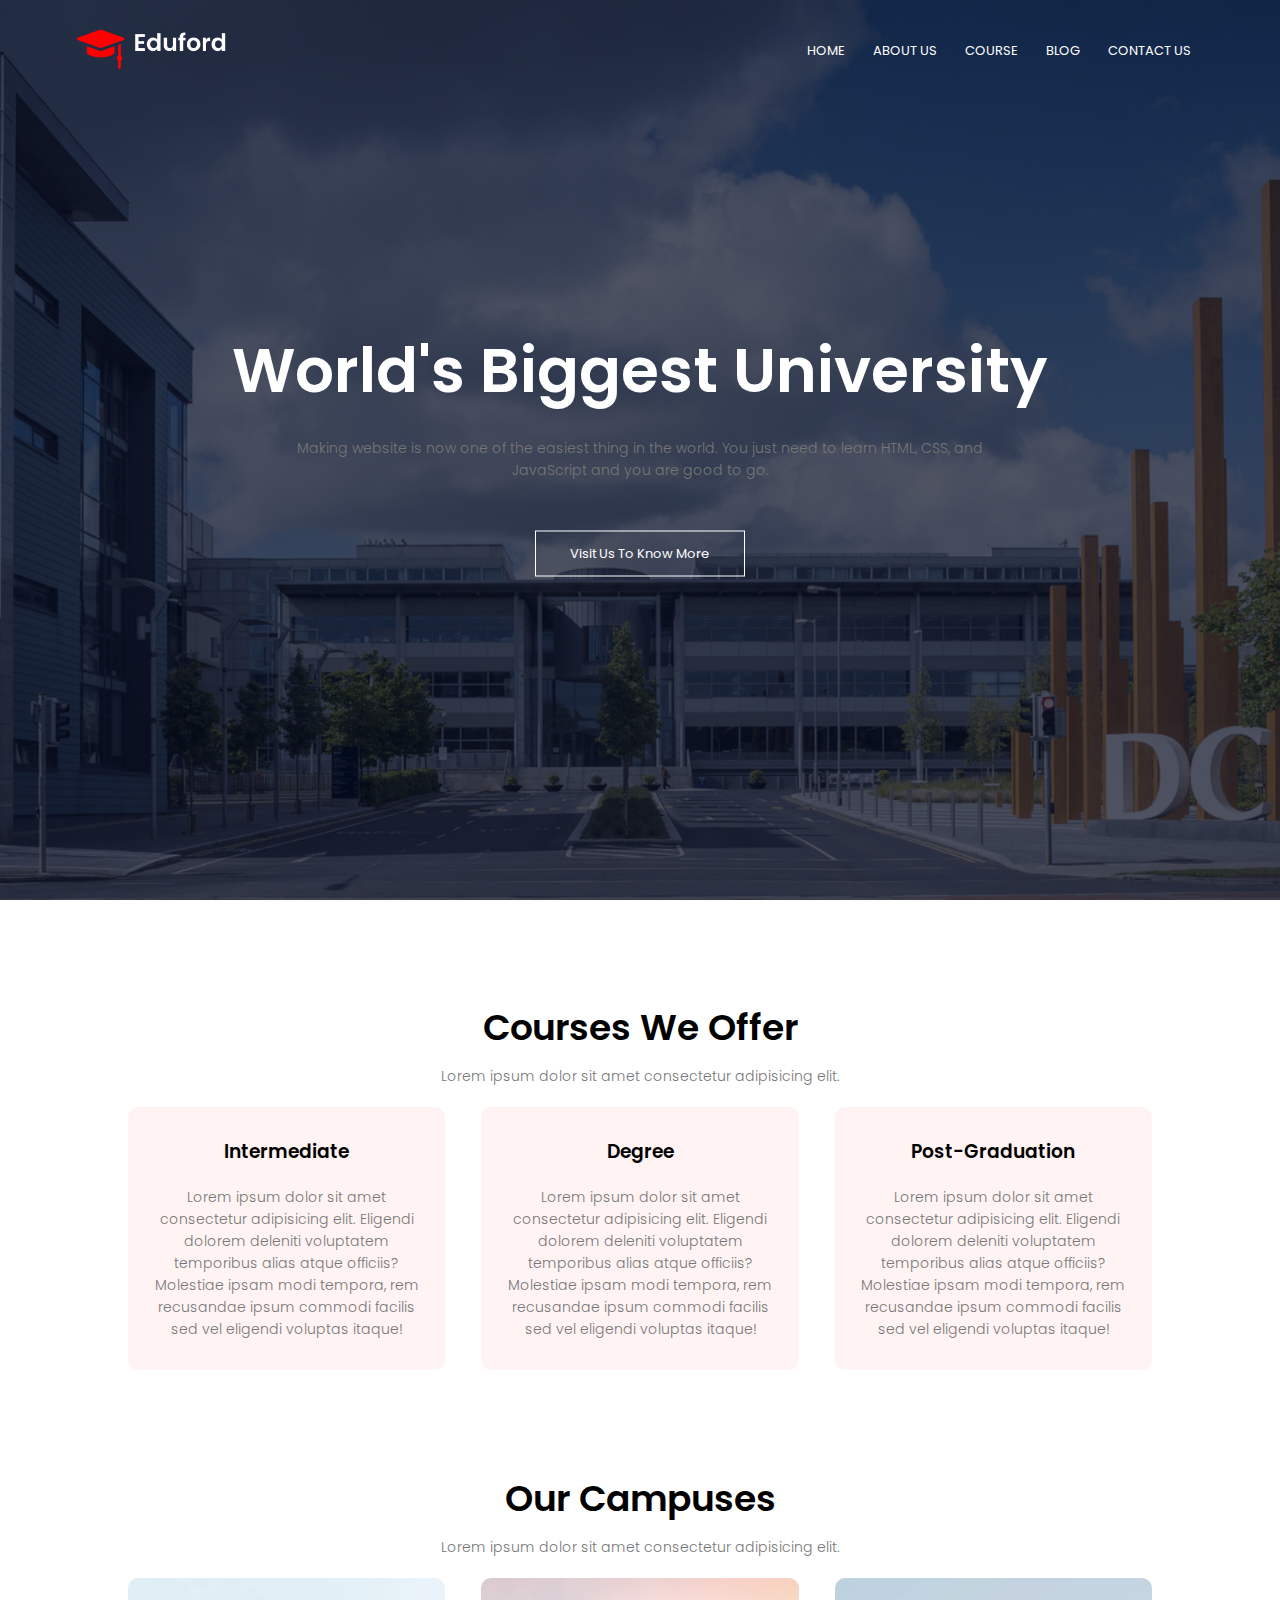
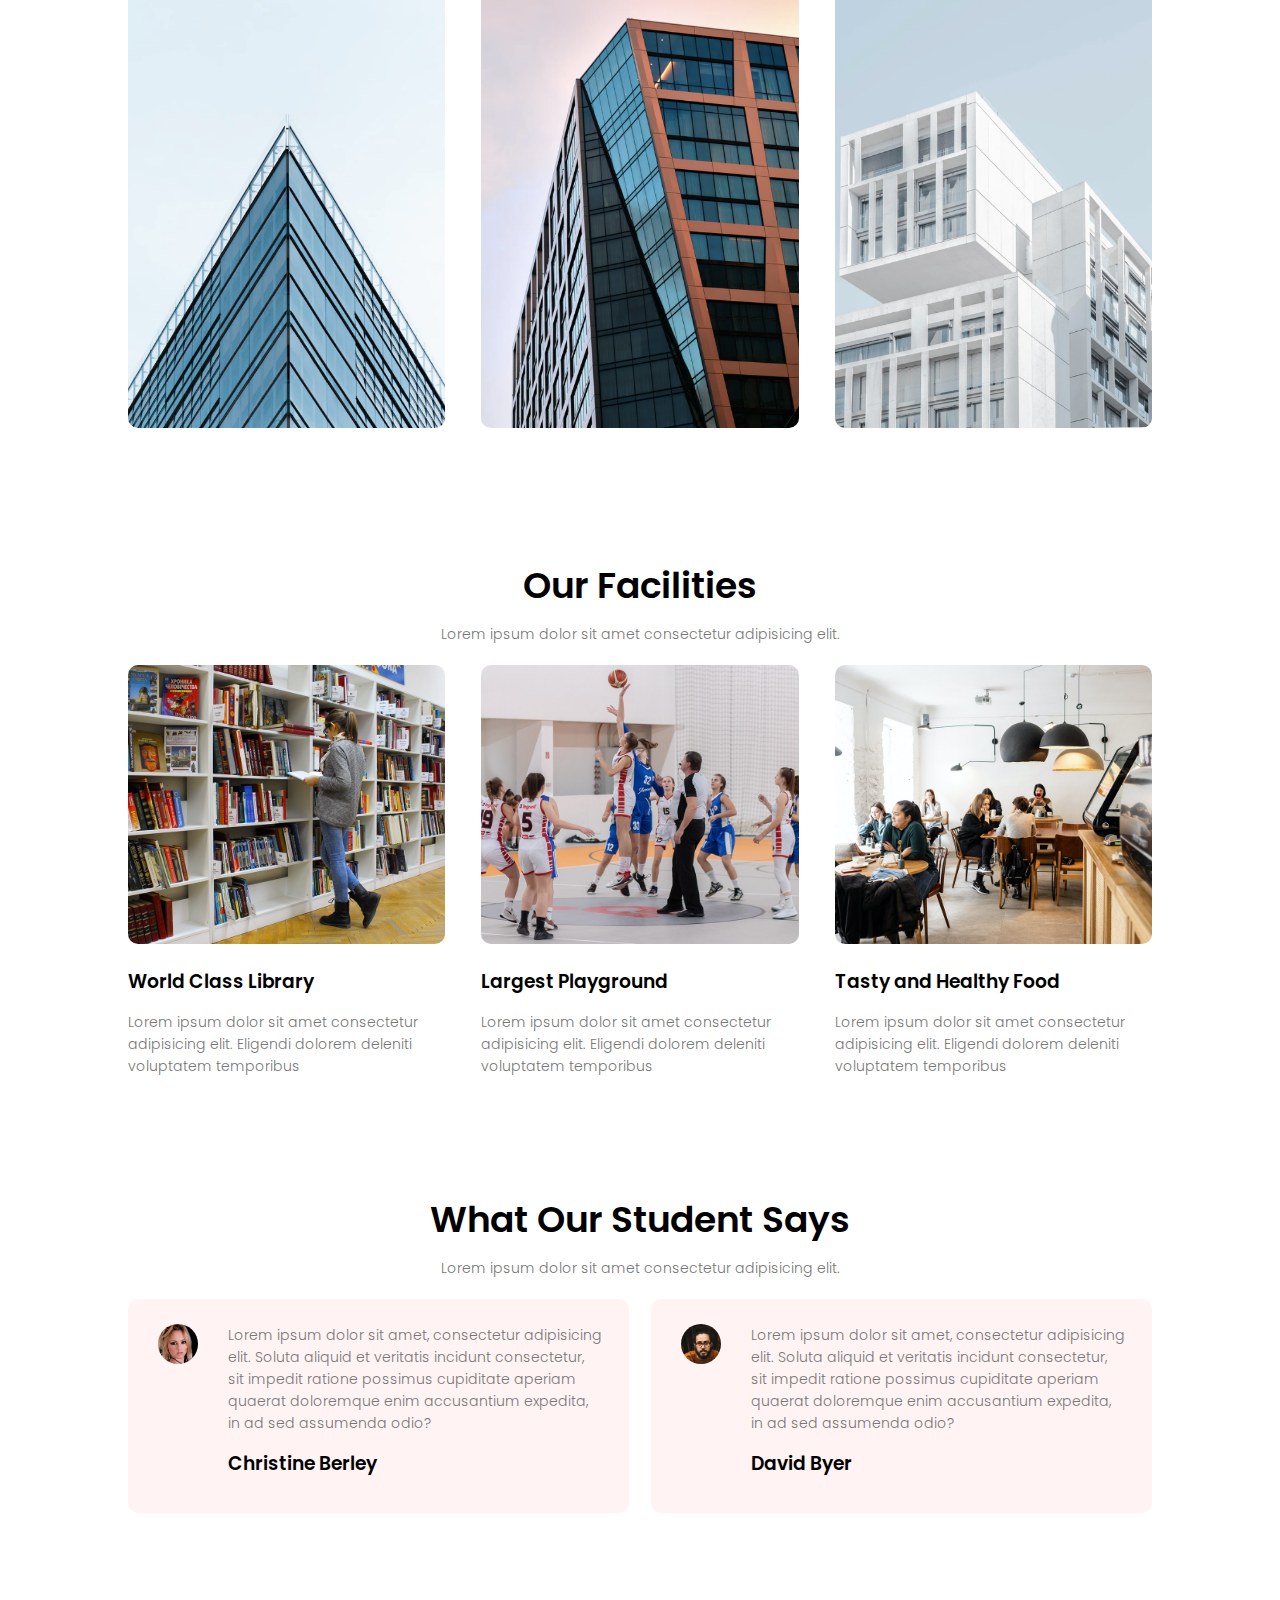
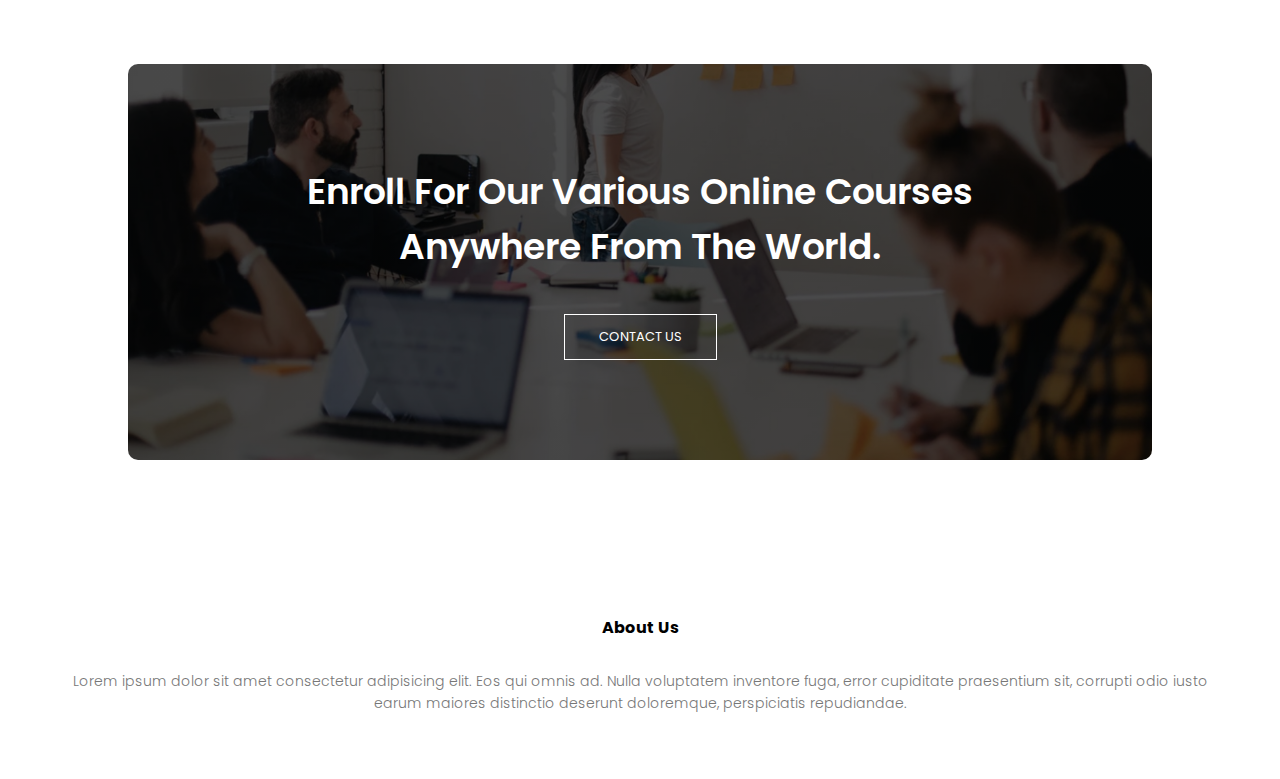
<file: index.html>
<!DOCTYPE html>
<html lang="en">
<head>
    <meta charset="UTF-8">
    <meta name="viewport" content="width=device-width, initial-scale=1.0">
    <link rel="preconnect" href="https://fonts.googleapis.com">
    <link rel="preconnect" href="https://fonts.gstatic.com" crossorigin>
    <link href="https://fonts.googleapis.com/css2?family=Merriweather&family=Montserrat&family=Poppins:wght@100;200;300;400;600;700&family=Sacramento&display=swap" rel="stylesheet">
    <link rel="stylesheet" href="css/style.css">
    <link rel="stylesheet" href="https://cdnjs.cloudflare.com/ajax/libs/font-awesome/6.4.0/css/all.min.css" integrity="sha512-iecdLmaskl7CVkqkXNQ/ZH/XLlvWZOJyj7Yy7tcenmpD1ypASozpmT/E0iPtmFIB46ZmdtAc9eNBvH0H/ZpiBw==" crossorigin="anonymous" referrerpolicy="no-referrer" />
    <title>University Website</title>
</head>
<body>

    <!-- Header -->

    <section class="header">
        <nav>
            <a href="index.html"><img src="images/logo.png" alt="logo.png"></a>
            <div class="nav-links" id="navLinks">
                <i class="fas fa-times" onclick="hideMenu()"></i>
                <ul>
                    <li><a href="index.html">HOME</a></li>
                    <li><a href="about-us.html">ABOUT US</a></li>
                    <li><a href="courses.html">COURSE</a></li>
                    <li><a href="blogs.html">BLOG</a></li>
                    <li><a href="contact-us.html">CONTACT US</a></li>
                </ul>
            </div>
            <i class="fas fa-bars" onclick="showMenu()"></i>
        </nav>

        <div class="text-box">
            <h1>World's Biggest University</h1>
            <p>Making website is now one of the easiest thing in the world. You just need to learn HTML, CSS, and <br> JavaScript and you are good to go.</p>
            <a href="" class="hero-btn">Visit Us To Know More</a>
        </div>
    </section>

    <!-- Course -->

    <section class="course">
        <h1>Courses We Offer</h1>
        <p>Lorem ipsum dolor sit amet consectetur adipisicing elit.</p>
        <div class="row">
            <div class="course-col">
                <h3>Intermediate</h3>
                <p>Lorem ipsum dolor sit amet consectetur adipisicing elit. Eligendi dolorem deleniti voluptatem temporibus alias atque officiis? Molestiae ipsam modi tempora, rem recusandae ipsum commodi facilis sed vel eligendi voluptas itaque!</p>
            </div>
            <div class="course-col">
                <h3>Degree</h3>
                <p>Lorem ipsum dolor sit amet consectetur adipisicing elit. Eligendi dolorem deleniti voluptatem temporibus alias atque officiis? Molestiae ipsam modi tempora, rem recusandae ipsum commodi facilis sed vel eligendi voluptas itaque!</p>
            </div>
            <div class="course-col">
                <h3>Post-Graduation</h3>
                <p>Lorem ipsum dolor sit amet consectetur adipisicing elit. Eligendi dolorem deleniti voluptatem temporibus alias atque officiis? Molestiae ipsam modi tempora, rem recusandae ipsum commodi facilis sed vel eligendi voluptas itaque!</p>
            </div>
        </div>
    </section>

    <!-- Campus -->

    <section class="campus">
        <h1>Our Campuses</h1>
        <p>Lorem ipsum dolor sit amet consectetur adipisicing elit.</p>
        <div class="row">
            <div class="campus-col">
                <img src="images/islamabad.png" alt="islamabad">
                <div class="layer">
                    <h3>ISLAMABAD</h3>
                </div>
            </div>
            <div class="campus-col">
                <img src="images/peshawar.png" alt="peshawar">
                <div class="layer">
                    <h3>PESHAWAR</h3>
                </div>
            </div>
            <div class="campus-col">
                <img src="images/quetta.png" alt="quetta">
                <div class="layer">
                    <h3>QUETTA</h3>
                </div>
            </div>
        </div>
    </section>

    <!-- Facilities -->

    <section class="facilities">
        <h1>Our Facilities</h1>
        <p>Lorem ipsum dolor sit amet consectetur adipisicing elit.</p>

        <div class="row">
            <div class="facilities-col">
                <img src="images/library.png" alt="library">
                <h3>World Class Library</h3>
                <p>Lorem ipsum dolor sit amet consectetur adipisicing elit. Eligendi dolorem deleniti voluptatem temporibus</p>
            </div>
            <div class="facilities-col">
                <img src="images/basketball.png" alt="basketball">
                <h3>Largest Playground</h3>
                <p>Lorem ipsum dolor sit amet consectetur adipisicing elit. Eligendi dolorem deleniti voluptatem temporibus</p>
            </div>
            <div class="facilities-col">
                <img src="images/cafeteria.png" alt="library">
                <h3>Tasty and Healthy Food</h3>
                <p>Lorem ipsum dolor sit amet consectetur adipisicing elit. Eligendi dolorem deleniti voluptatem temporibus</p>
            </div>
        </div>
    </section>

    <!-- Testimonisl -->

    <section class="testimonial">
        <h1>What Our Student Says</h1>
        <p>Lorem ipsum dolor sit amet consectetur adipisicing elit.</p>
        <div class="row">
            <div class="testimonial-col">
                <img src="images/user1.jpg" alt="">
                <div>
                <p>Lorem ipsum dolor sit amet, consectetur adipisicing elit. Soluta aliquid et veritatis incidunt consectetur, sit impedit ratione possimus cupiditate aperiam quaerat doloremque enim accusantium expedita, in ad sed assumenda odio?</p>
                <h3>Christine Berley</h3>
                <i class="fa-solid fa-star"></i>
                <i class="fa-solid fa-star"></i>
                <i class="fa-solid fa-star"></i>
                <i class="fa-solid fa-star"></i>
                <i class="fa-regular fa-star"></i>
                </div>
            </div>
            
            <div class="testimonial-col">
                <img src="images/user2.jpg" alt="">
                <div>
                <p>Lorem ipsum dolor sit amet, consectetur adipisicing elit. Soluta aliquid et veritatis incidunt consectetur, sit impedit ratione possimus cupiditate aperiam quaerat doloremque enim accusantium expedita, in ad sed assumenda odio?</p>
                <h3>David Byer</h3>
                <i class="fa-solid fa-star"></i>
                <i class="fa-solid fa-star"></i>
                <i class="fa-solid fa-star"></i>
                <i class="fa-solid fa-star"></i>
                <i class="fa-regular fa-star"></i>
                </div>
            </div>
        </div>
    </section>

    <!-- Call To Action -->

    <section class="cta">
        <h1>Enroll For Our Various Online Courses <br> Anywhere From The World.</h1>
        <a href="" class="hero-btn">CONTACT US</a>
    </section>

    <!-- Footer -->

    <section class="footer">
        <h4>About Us</h4>
        <p>Lorem ipsum dolor sit amet consectetur adipisicing elit. Eos qui omnis ad. Nulla voluptatem inventore fuga, error cupiditate praesentium sit, corrupti odio iusto <br> earum maiores distinctio deserunt doloremque, perspiciatis repudiandae.</p>
        <div class="icons">
            <i class="fa-brands fa-facebook"></i>
            <i class="fa-brands fa-instagram"></i>
            <i class="fa-brands fa-twitter"></i>
            <i class="fa-brands fa-linkedin"></i>
        </div>
    </section>

    <!-- JavaScript for toggle menu -->

    <script>
        let navLinks = document.getElementById("navLinks");

        function showMenu(){
            navLinks.style.right = "0";
            // alert('test');
        }

        function hideMenu(){
            navLinks.style.right = "-200px";
            // alert('test');
        }
    </script>
</body>
</html>
</file>
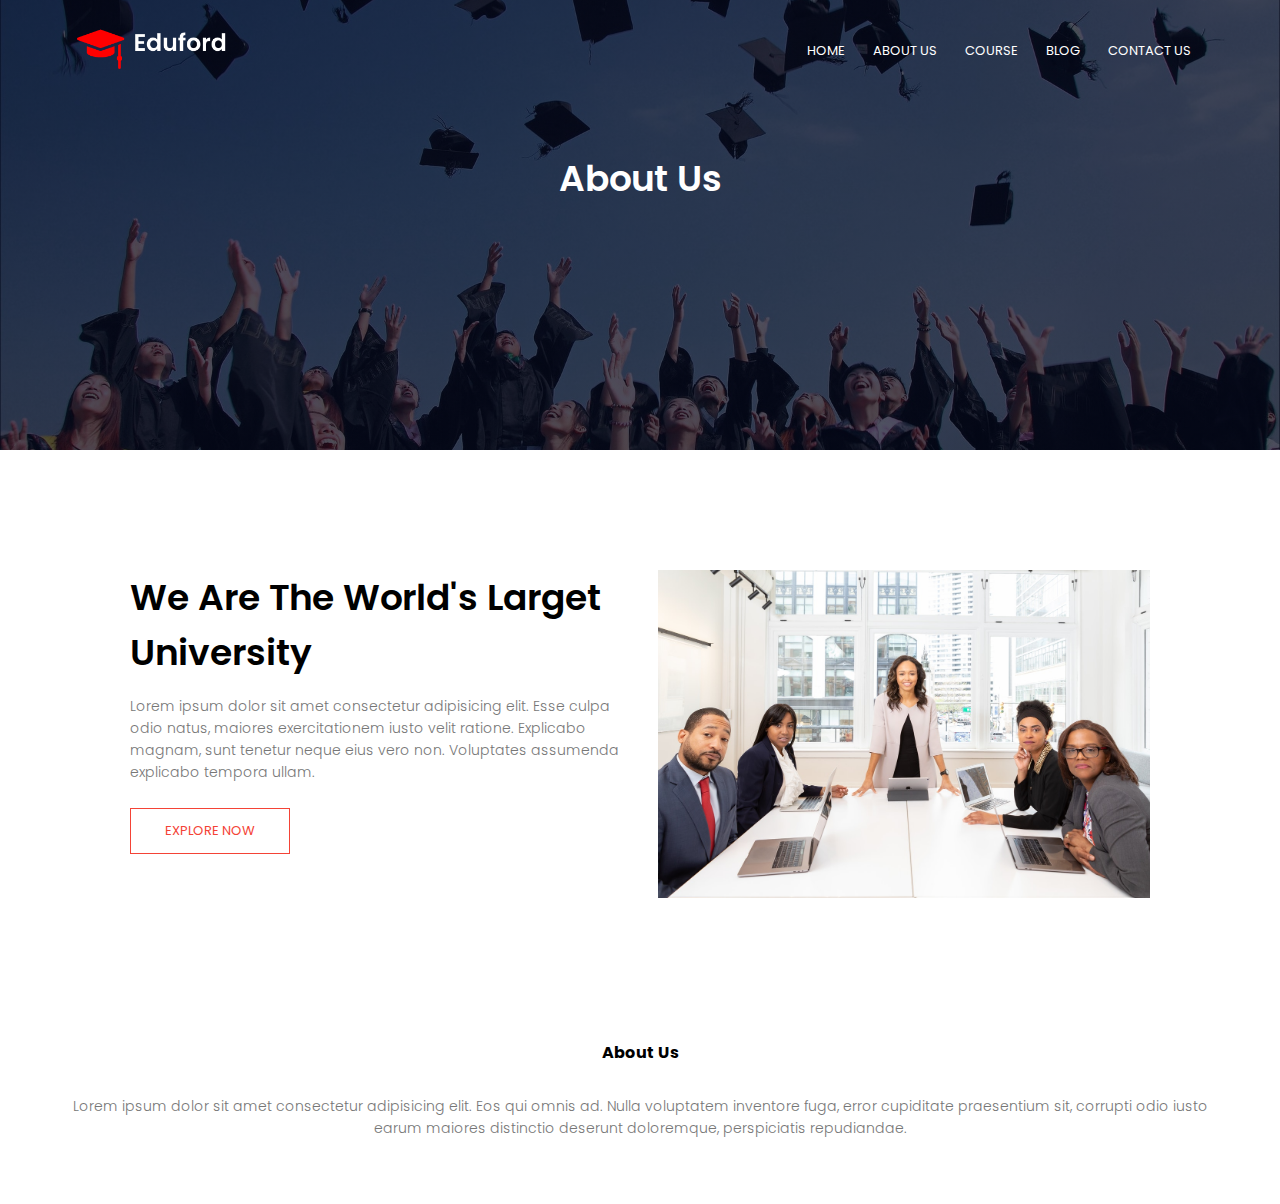
<file: about-us.html>
<!DOCTYPE html>
<html lang="en">
<head>
    <meta charset="UTF-8">
    <meta name="viewport" content="width=device-width, initial-scale=1.0">
    <link rel="preconnect" href="https://fonts.googleapis.com">
    <link rel="preconnect" href="https://fonts.gstatic.com" crossorigin>
    <link href="https://fonts.googleapis.com/css2?family=Merriweather&family=Montserrat&family=Poppins:wght@100;200;300;400;600;700&family=Sacramento&display=swap" rel="stylesheet">
    <link rel="stylesheet" href="css/style.css">
    <link rel="stylesheet" href="https://cdnjs.cloudflare.com/ajax/libs/font-awesome/6.4.0/css/all.min.css" integrity="sha512-iecdLmaskl7CVkqkXNQ/ZH/XLlvWZOJyj7Yy7tcenmpD1ypASozpmT/E0iPtmFIB46ZmdtAc9eNBvH0H/ZpiBw==" crossorigin="anonymous" referrerpolicy="no-referrer" />
    <title>University Website</title>
</head>
<body>

    <!-- Header -->

    <section class="sub-header">
        <nav>
            <a href="index.html"><img src="images/logo.png" alt="logo.png"></a>
            <div class="nav-links" id="navLinks">
                <i class="fas fa-times" onclick="hideMenu()"></i>
                <ul>
                    <li><a href="index.html">HOME</a></li>
                    <li><a href="about-us.html">ABOUT US</a></li>
                    <li><a href="courses.html">COURSE</a></li>
                    <li><a href="blogs.html">BLOG</a></li>
                    <li><a href="contact-us.html">CONTACT US</a></li>
                </ul>
            </div>
            <i class="fas fa-bars" onclick="showMenu()"></i>
        </nav>
        <h1>About Us</h1>
        </div>
    </section>

    <!-- ABOUT-US -->

    <section class="about-us">
        <div class="row">
            <div class="about-col">
                <h1>We Are The World's Larget University</h1>
                <p>Lorem ipsum dolor sit amet consectetur adipisicing elit. Esse culpa odio natus, maiores exercitationem iusto velit ratione. Explicabo magnam, sunt tenetur neque eius vero non. Voluptates assumenda explicabo tempora ullam.</p>
                <a href="" class="hero-btn red-btn">EXPLORE NOW</a>
            </div>
            <div class="about-col">
                <img src="images/about.jpg" alt="">
            </div>
        </div>
    </section>

    <!-- Footer -->

    <section class="footer">
        <h4>About Us</h4>
        <p>Lorem ipsum dolor sit amet consectetur adipisicing elit. Eos qui omnis ad. Nulla voluptatem inventore fuga, error cupiditate praesentium sit, corrupti odio iusto <br> earum maiores distinctio deserunt doloremque, perspiciatis repudiandae.</p>
        <div class="icons">
            <i class="fa-brands fa-facebook"></i>
            <i class="fa-brands fa-instagram"></i>
            <i class="fa-brands fa-twitter"></i>
            <i class="fa-brands fa-linkedin"></i>
        </div>
    </section>

    <!-- JavaScript for toggle menu -->

    <script>
        let navLinks = document.getElementById("navLinks");

        function showMenu(){
            navLinks.style.right = "0";
            // alert('test');
        }

        function hideMenu(){
            navLinks.style.right = "-200px";
            // alert('test');
        }
    </script>
</body>
</html>
</file>
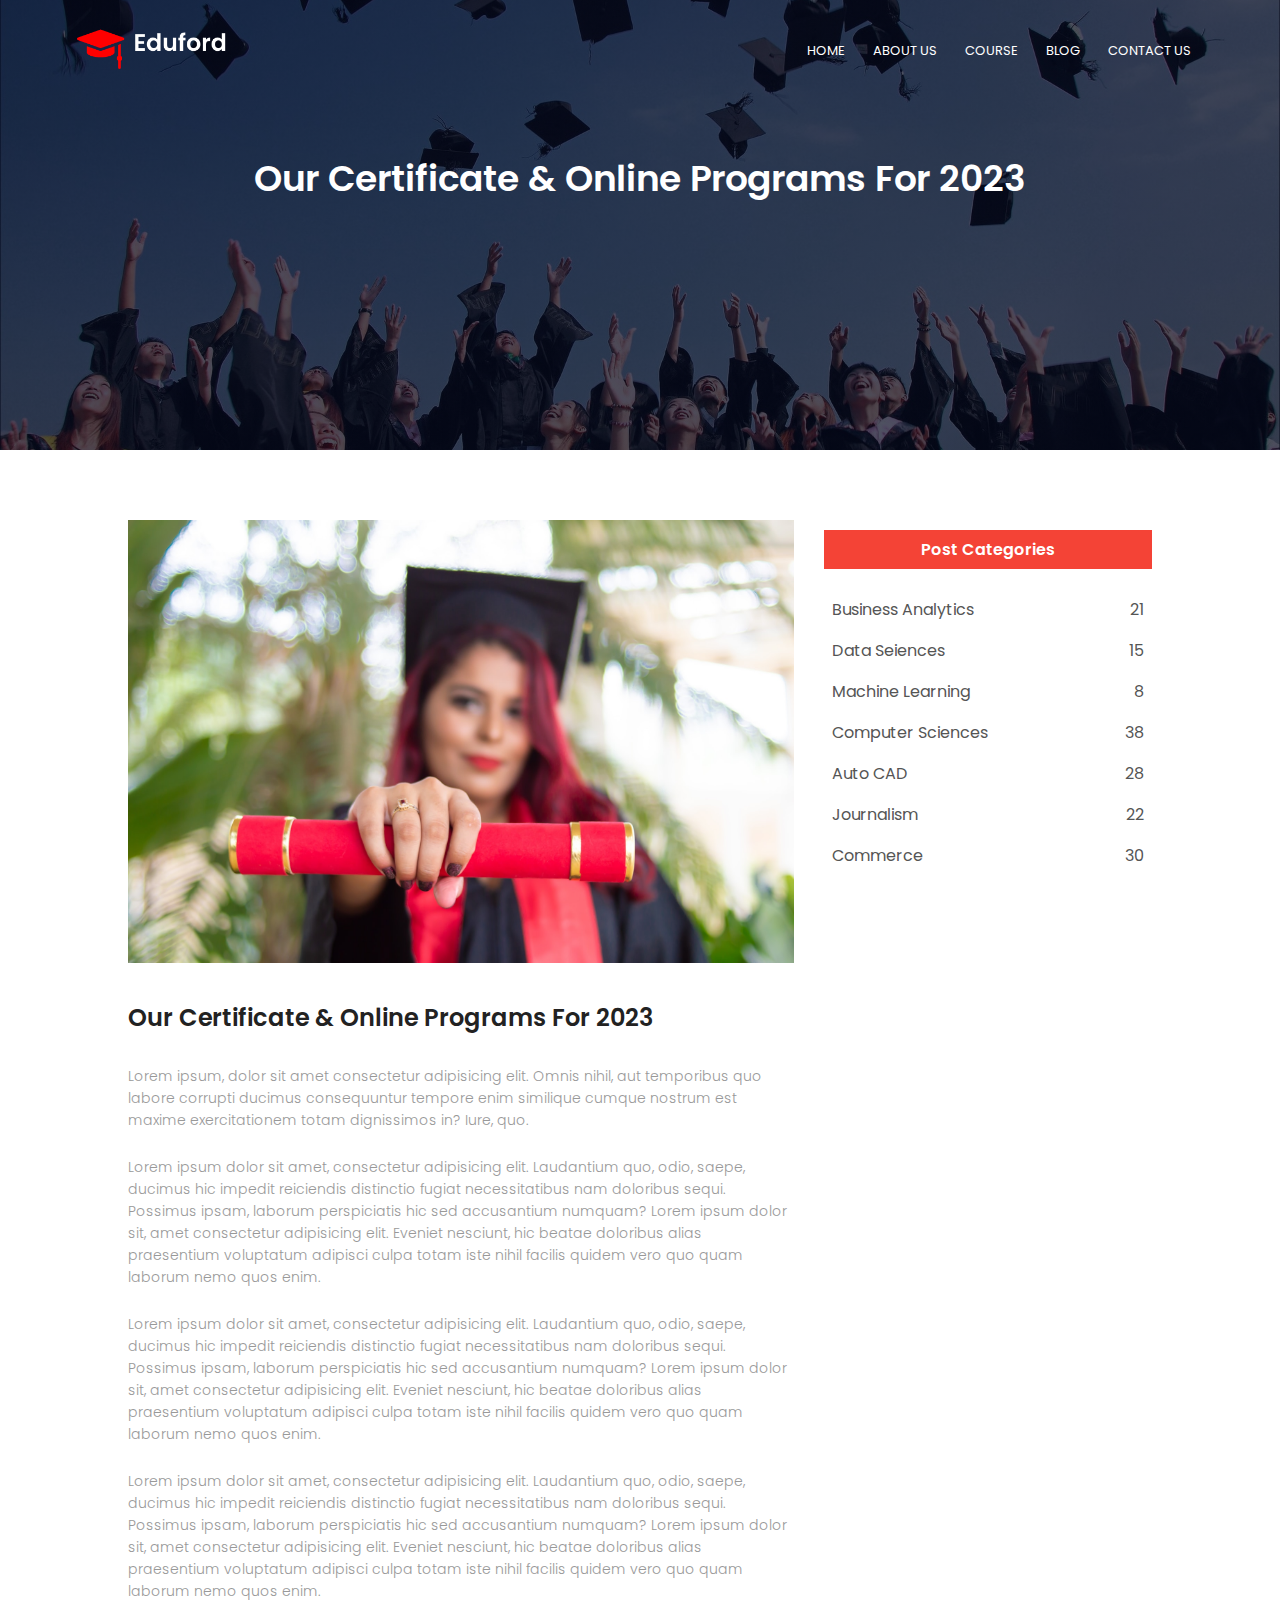
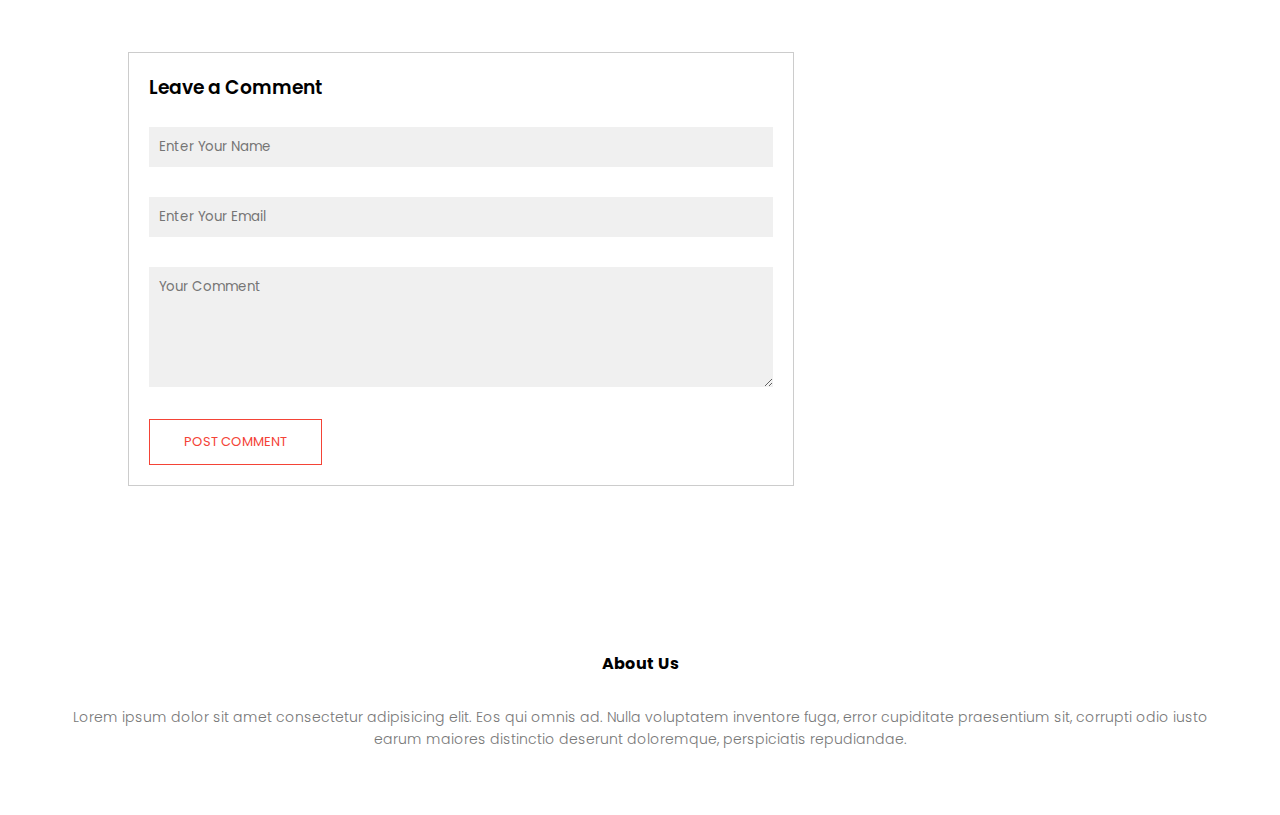
<file: blogs.html>
<!DOCTYPE html>
<html lang="en">
<head>
    <meta charset="UTF-8">
    <meta name="viewport" content="width=device-width, initial-scale=1.0">
    <link rel="preconnect" href="https://fonts.googleapis.com">
    <link rel="preconnect" href="https://fonts.gstatic.com" crossorigin>
    <link href="https://fonts.googleapis.com/css2?family=Merriweather&family=Montserrat&family=Poppins:wght@100;200;300;400;600;700&family=Sacramento&display=swap" rel="stylesheet">
    <link rel="stylesheet" href="css/style.css">
    <link rel="stylesheet" href="https://cdnjs.cloudflare.com/ajax/libs/font-awesome/6.4.0/css/all.min.css" integrity="sha512-iecdLmaskl7CVkqkXNQ/ZH/XLlvWZOJyj7Yy7tcenmpD1ypASozpmT/E0iPtmFIB46ZmdtAc9eNBvH0H/ZpiBw==" crossorigin="anonymous" referrerpolicy="no-referrer" />
    <title>University Website</title>
</head>
<body>

    <!-- Header -->

    <section class="sub-header">
        <nav>
            <a href="index.html"><img src="images/logo.png" alt="logo.png"></a>
            <div class="nav-links" id="navLinks">
                <i class="fas fa-times" onclick="hideMenu()"></i>
                <ul>
                    <li><a href="index.html">HOME</a></li>
                    <li><a href="about-us.html">ABOUT US</a></li>
                    <li><a href="courses.html">COURSE</a></li>
                    <li><a href="blogs.html">BLOG</a></li>
                    <li><a href="contact-us.html">CONTACT US</a></li>
                </ul>
            </div>
            <i class="fas fa-bars" onclick="showMenu()"></i>
        </nav>
        <h1>Our Certificate & Online Programs For 2023</h1>
        </div>
    </section>

    <!-- Blog Page Content -->

    <section class="blog-content">
        <div class="row">
            <div class="blog-left">
                <img src="images/certificate.jpg" alt="">
                <h2>Our Certificate & Online Programs For 2023</h2>
                <p>Lorem ipsum, dolor sit amet consectetur adipisicing elit. Omnis nihil, aut temporibus quo labore corrupti ducimus consequuntur tempore enim similique cumque nostrum est maxime exercitationem totam dignissimos in? Iure, quo.</p>
                <br>
                <p>Lorem ipsum dolor sit amet, consectetur adipisicing elit. Laudantium quo, odio, saepe, ducimus hic impedit reiciendis distinctio fugiat necessitatibus nam doloribus sequi. Possimus ipsam, laborum perspiciatis hic sed accusantium numquam? Lorem ipsum dolor sit, amet consectetur adipisicing elit. Eveniet nesciunt, hic beatae doloribus alias praesentium voluptatum adipisci culpa totam iste nihil facilis quidem vero quo quam laborum nemo quos enim.</p>
                <br>
                <p>Lorem ipsum dolor sit amet, consectetur adipisicing elit. Laudantium quo, odio, saepe, ducimus hic impedit reiciendis distinctio fugiat necessitatibus nam doloribus sequi. Possimus ipsam, laborum perspiciatis hic sed accusantium numquam? Lorem ipsum dolor sit, amet consectetur adipisicing elit. Eveniet nesciunt, hic beatae doloribus alias praesentium voluptatum adipisci culpa totam iste nihil facilis quidem vero quo quam laborum nemo quos enim.</p>
                <br>
                <p>Lorem ipsum dolor sit amet, consectetur adipisicing elit. Laudantium quo, odio, saepe, ducimus hic impedit reiciendis distinctio fugiat necessitatibus nam doloribus sequi. Possimus ipsam, laborum perspiciatis hic sed accusantium numquam? Lorem ipsum dolor sit, amet consectetur adipisicing elit. Eveniet nesciunt, hic beatae doloribus alias praesentium voluptatum adipisci culpa totam iste nihil facilis quidem vero quo quam laborum nemo quos enim.</p>

                <div class="comment-box">
                    <h3>Leave a Comment</h3>
                    <form class="comment-form">
                        <input type="text" placeholder="Enter Your Name">
                        <input type="email" placeholder="Enter Your Email">
                        <textarea rows="5" placeholder="Your Comment"></textarea>
                        <button type="submit" class="hero-btn red-btn">POST COMMENT</button>
                    </form>
                </div>
            </div>
            <div class="blog-right">
                <h3>Post Categories</h3>
                <div>
                    <span>Business Analytics</span>
                    <span>21</span>
                </div>
                <div>
                    <span>Data Seiences</span>
                    <span>15</span>
                </div>
                <div>
                    <span>Machine Learning</span>
                    <span>8</span>
                </div>
                <div>
                    <span>Computer Sciences</span>
                    <span>38</span>
                </div>
                <div>
                    <span>Auto CAD</span>
                    <span>28</span>
                </div>
                <div>
                    <span>Journalism</span>
                    <span>22</span>
                </div>
                <div>
                    <span>Commerce</span>
                    <span>30</span>
                </div>
            </div>
        </div>
    </section>

    <!-- Footer -->

    <section class="footer">
        <h4>About Us</h4>
        <p>Lorem ipsum dolor sit amet consectetur adipisicing elit. Eos qui omnis ad. Nulla voluptatem inventore fuga, error cupiditate praesentium sit, corrupti odio iusto <br> earum maiores distinctio deserunt doloremque, perspiciatis repudiandae.</p>
        <div class="icons">
            <i class="fa-brands fa-facebook"></i>
            <i class="fa-brands fa-instagram"></i>
            <i class="fa-brands fa-twitter"></i>
            <i class="fa-brands fa-linkedin"></i>
        </div>
    </section>

    <!-- JavaScript for toggle menu -->

    <script>
        let navLinks = document.getElementById("navLinks");

        function showMenu(){
            navLinks.style.right = "0";
            // alert('test');
        }

        function hideMenu(){
            navLinks.style.right = "-200px";
            // alert('test');
        }
    </script>
</body>
</html>
</file>
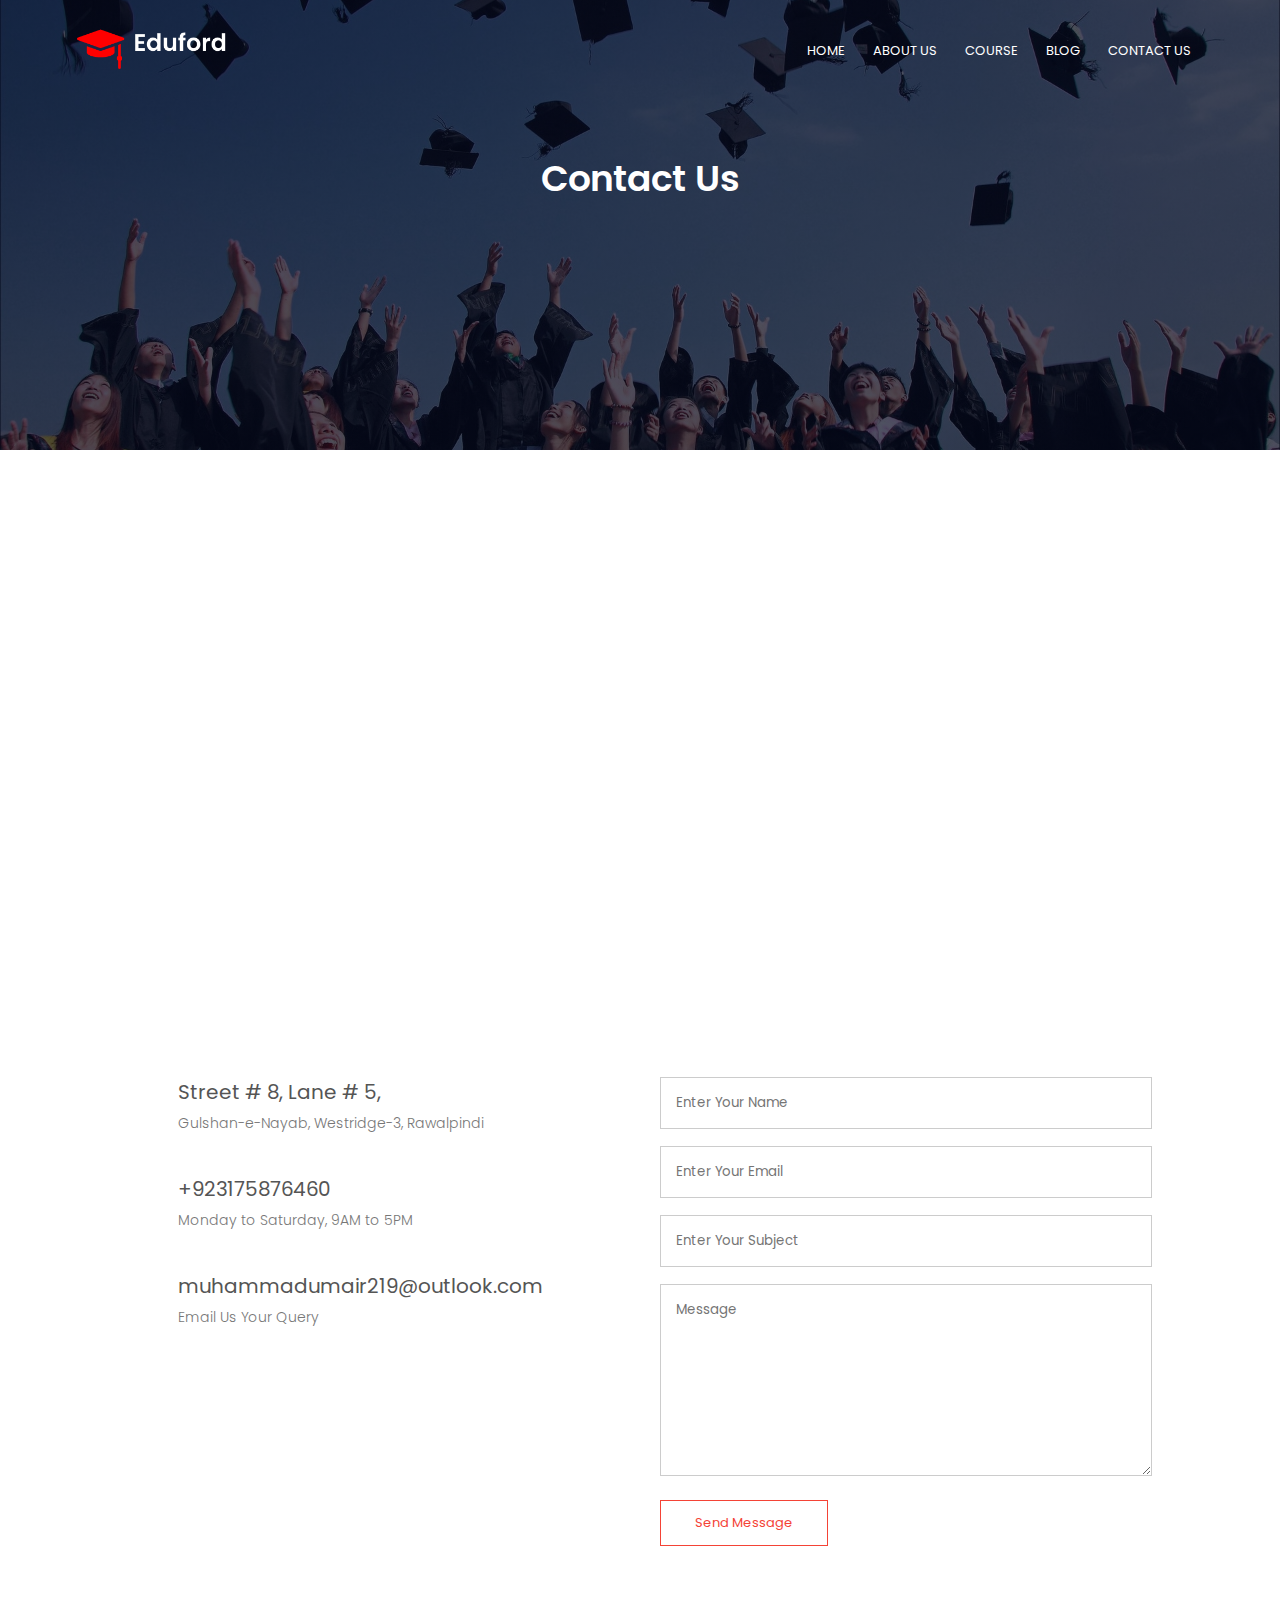
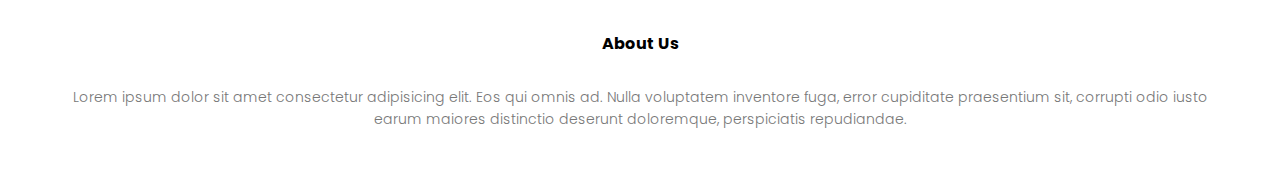
<file: contact-us.html>
<!DOCTYPE html>
<html lang="en">
<head>
    <meta charset="UTF-8">
    <meta name="viewport" content="width=device-width, initial-scale=1.0">
    <link rel="preconnect" href="https://fonts.googleapis.com">
    <link rel="preconnect" href="https://fonts.gstatic.com" crossorigin>
    <link href="https://fonts.googleapis.com/css2?family=Merriweather&family=Montserrat&family=Poppins:wght@100;200;300;400;600;700&family=Sacramento&display=swap" rel="stylesheet">
    <link rel="stylesheet" href="css/style.css">
    <link rel="stylesheet" href="https://cdnjs.cloudflare.com/ajax/libs/font-awesome/6.4.0/css/all.min.css" integrity="sha512-iecdLmaskl7CVkqkXNQ/ZH/XLlvWZOJyj7Yy7tcenmpD1ypASozpmT/E0iPtmFIB46ZmdtAc9eNBvH0H/ZpiBw==" crossorigin="anonymous" referrerpolicy="no-referrer" />
    <title>University Website</title>
</head>
<body>

    <!-- Header -->

    <section class="sub-header">
        <nav>
            <a href="index.html"><img src="images/logo.png" alt="logo.png"></a>
            <div class="nav-links" id="navLinks">
                <i class="fas fa-times" onclick="hideMenu()"></i>
                <ul>
                    <li><a href="index.html">HOME</a></li>
                    <li><a href="about-us.html">ABOUT US</a></li>
                    <li><a href="courses.html">COURSE</a></li>
                    <li><a href="blogs.html">BLOG</a></li>
                    <li><a href="contact-us.html">CONTACT US</a></li>
                </ul>
            </div>
            <i class="fas fa-bars" onclick="showMenu()"></i>
        </nav>
        <h1>Contact Us</h1>
        </div>
    </section>

    <!-- Location -->

    <section class="location">
        <iframe src="https://www.google.com/maps/embed?pb=!1m14!1m12!1m3!1d13290.076135024976!2d73.00510519999999!3d33.61778175!2m3!1f0!2f0!3f0!3m2!1i1024!2i768!4f13.1!5e0!3m2!1sen!2s!4v1681824237882!5m2!1sen!2s" width="600" height="450" style="border:0;" allowfullscreen="" loading="lazy" referrerpolicy="no-referrer-when-downgrade"></iframe>
    </section>

    <!-- Contact-Us -->

    <section class="contact-us">
        <div class="row">
            <div class="contact-col">
                <div>
                    <i class="fa-solid fa-house"></i>
                    <span>
                    <h5>Street # 8, Lane # 5,</h5>
                    <p>Gulshan-e-Nayab, Westridge-3, Rawalpindi</p>
                    </span>
                </div>
                <div>
                    <i class="fa-solid fa-phone"></i>
                    <span>
                    <h5>+923175876460</h5>
                    <p>Monday to Saturday, 9AM to 5PM</p>
                    </span>
                </div>
                <div>
                    <i class="fa-solid fa-envelope"></i>
                    <span>
                    <h5>muhammadumair219@outlook.com</h5>
                    <p>Email Us Your Query</p>
                    </span>
                </div>
            </div>
            <div class="contact-col">
                <form action="">
                    <input type="text" placeholder="Enter Your Name" required>
                    <input type="email" placeholder="Enter Your Email" required>
                    <input type="text" placeholder="Enter Your Subject" required>
                    <textarea rows="8" placeholder="Message"></textarea>
                    <button type="submit" class="hero-btn red-btn">Send Message</button>
                </form>
            </div>
        </div>
    </section>

    <!-- Footer -->

    <section class="footer">
        <h4>About Us</h4>
        <p>Lorem ipsum dolor sit amet consectetur adipisicing elit. Eos qui omnis ad. Nulla voluptatem inventore fuga, error cupiditate praesentium sit, corrupti odio iusto <br> earum maiores distinctio deserunt doloremque, perspiciatis repudiandae.</p>
        <div class="icons">
            <i class="fa-brands fa-facebook"></i>
            <i class="fa-brands fa-instagram"></i>
            <i class="fa-brands fa-twitter"></i>
            <i class="fa-brands fa-linkedin"></i>
        </div>
    </section>

    <!-- JavaScript for toggle menu -->

    <script>
        let navLinks = document.getElementById("navLinks");

        function showMenu(){
            navLinks.style.right = "0";
            // alert('test');
        }

        function hideMenu(){
            navLinks.style.right = "-200px";
            // alert('test');
        }
    </script>
</body>
</html>
</file>
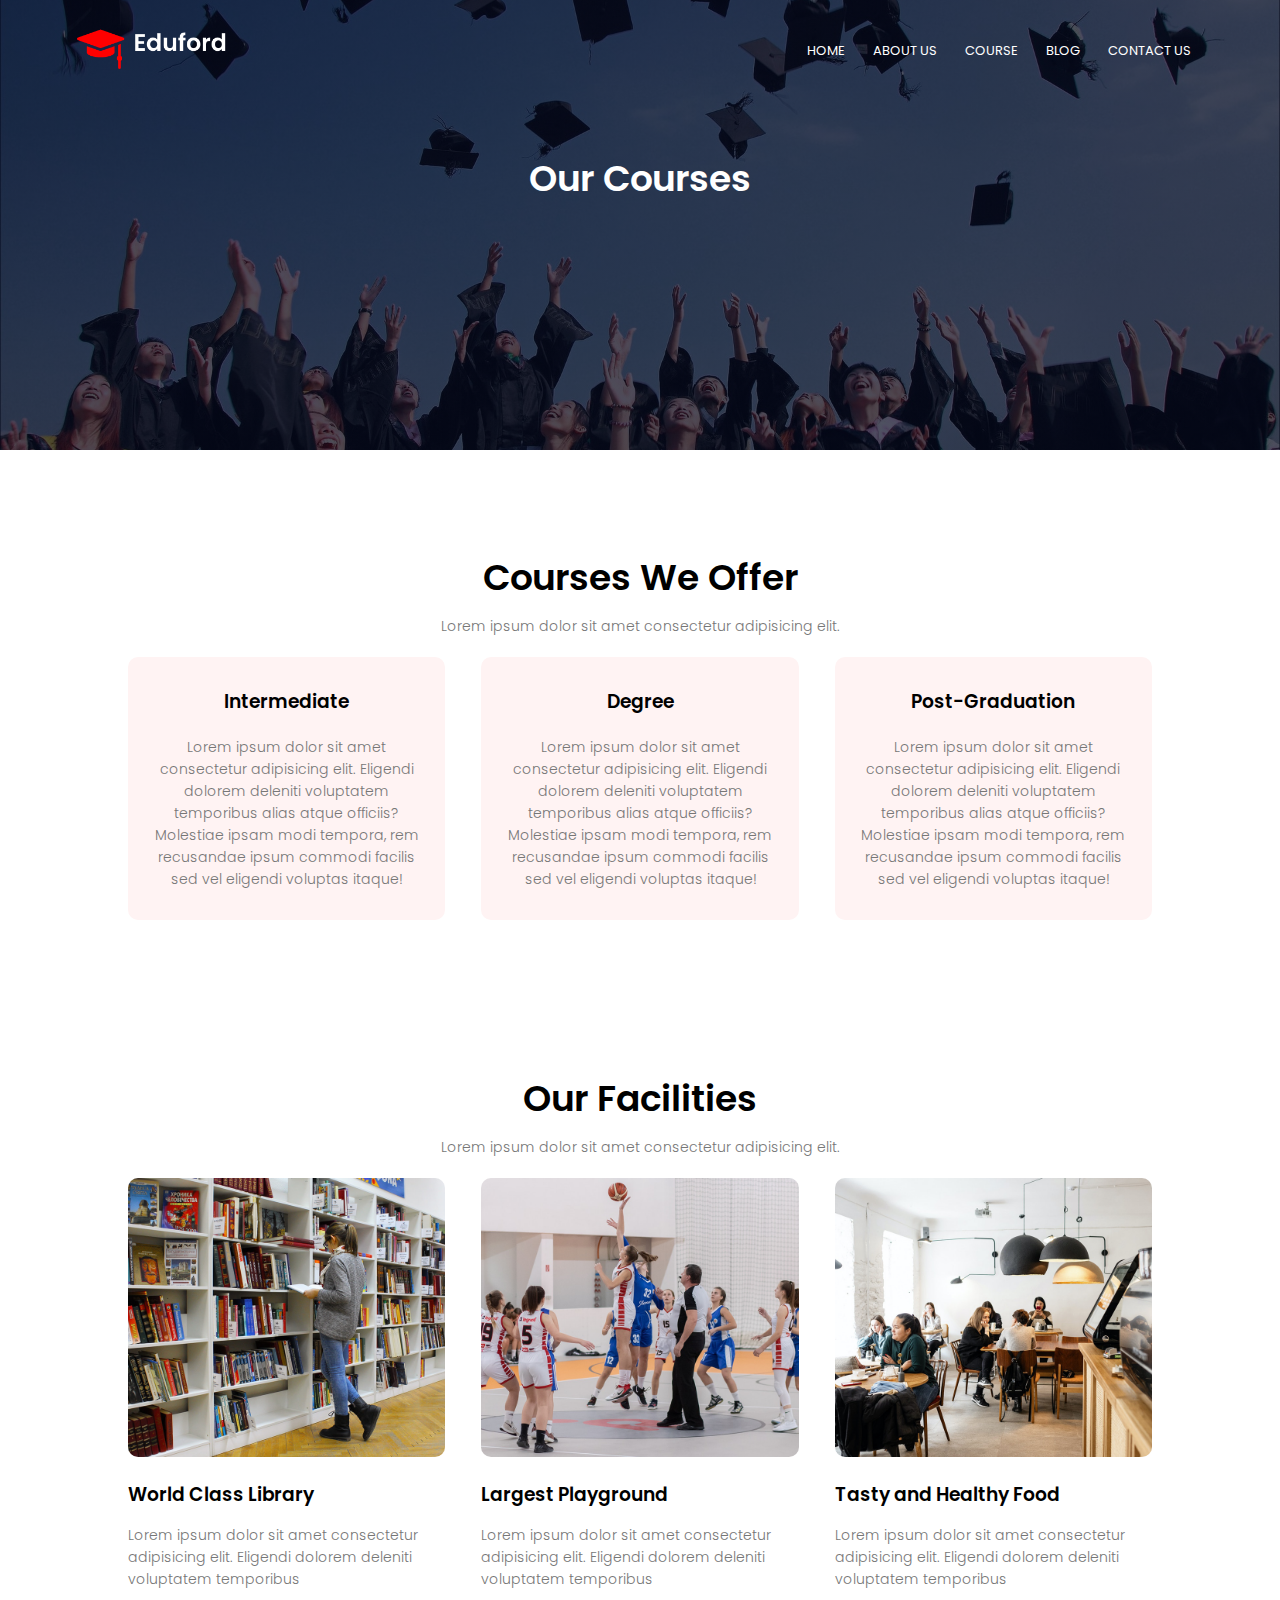
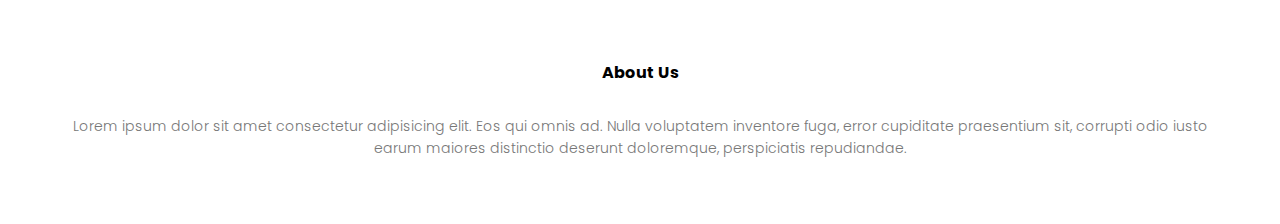
<file: courses.html>
<!DOCTYPE html>
<html lang="en">
<head>
    <meta charset="UTF-8">
    <meta name="viewport" content="width=device-width, initial-scale=1.0">
    <link rel="preconnect" href="https://fonts.googleapis.com">
    <link rel="preconnect" href="https://fonts.gstatic.com" crossorigin>
    <link href="https://fonts.googleapis.com/css2?family=Merriweather&family=Montserrat&family=Poppins:wght@100;200;300;400;600;700&family=Sacramento&display=swap" rel="stylesheet">
    <link rel="stylesheet" href="css/style.css">
    <link rel="stylesheet" href="https://cdnjs.cloudflare.com/ajax/libs/font-awesome/6.4.0/css/all.min.css" integrity="sha512-iecdLmaskl7CVkqkXNQ/ZH/XLlvWZOJyj7Yy7tcenmpD1ypASozpmT/E0iPtmFIB46ZmdtAc9eNBvH0H/ZpiBw==" crossorigin="anonymous" referrerpolicy="no-referrer" />
    <title>University Website</title>
</head>
<body>

    <!-- Header -->

    <section class="sub-header">
        <nav>
            <a href="index.html"><img src="images/logo.png" alt="logo.png"></a>
            <div class="nav-links" id="navLinks">
                <i class="fas fa-times" onclick="hideMenu()"></i>
                <ul>
                    <li><a href="index.html">HOME</a></li>
                    <li><a href="about-us.html">ABOUT US</a></li>
                    <li><a href="courses.html">COURSE</a></li>
                    <li><a href="blogs.html">BLOG</a></li>
                    <li><a href="contact-us.html">CONTACT US</a></li>
                </ul>
            </div>
            <i class="fas fa-bars" onclick="showMenu()"></i>
        </nav>
        <h1>Our Courses</h1>
        </div>
    </section>

    <!-- Course -->

    <section class="course">
        <h1>Courses We Offer</h1>
        <p>Lorem ipsum dolor sit amet consectetur adipisicing elit.</p>
        <div class="row">
            <div class="course-col">
                <h3>Intermediate</h3>
                <p>Lorem ipsum dolor sit amet consectetur adipisicing elit. Eligendi dolorem deleniti voluptatem temporibus alias atque officiis? Molestiae ipsam modi tempora, rem recusandae ipsum commodi facilis sed vel eligendi voluptas itaque!</p>
            </div>
            <div class="course-col">
                <h3>Degree</h3>
                <p>Lorem ipsum dolor sit amet consectetur adipisicing elit. Eligendi dolorem deleniti voluptatem temporibus alias atque officiis? Molestiae ipsam modi tempora, rem recusandae ipsum commodi facilis sed vel eligendi voluptas itaque!</p>
            </div>
            <div class="course-col">
                <h3>Post-Graduation</h3>
                <p>Lorem ipsum dolor sit amet consectetur adipisicing elit. Eligendi dolorem deleniti voluptatem temporibus alias atque officiis? Molestiae ipsam modi tempora, rem recusandae ipsum commodi facilis sed vel eligendi voluptas itaque!</p>
            </div>
        </div>
    </section>

    <!-- Facilities -->

    <section class="facilities">
        <h1>Our Facilities</h1>
        <p>Lorem ipsum dolor sit amet consectetur adipisicing elit.</p>

        <div class="row">
            <div class="facilities-col">
                <img src="images/library.png" alt="library">
                <h3>World Class Library</h3>
                <p>Lorem ipsum dolor sit amet consectetur adipisicing elit. Eligendi dolorem deleniti voluptatem temporibus</p>
            </div>
            <div class="facilities-col">
                <img src="images/basketball.png" alt="basketball">
                <h3>Largest Playground</h3>
                <p>Lorem ipsum dolor sit amet consectetur adipisicing elit. Eligendi dolorem deleniti voluptatem temporibus</p>
            </div>
            <div class="facilities-col">
                <img src="images/cafeteria.png" alt="library">
                <h3>Tasty and Healthy Food</h3>
                <p>Lorem ipsum dolor sit amet consectetur adipisicing elit. Eligendi dolorem deleniti voluptatem temporibus</p>
            </div>
        </div>
    </section>

    <!-- Footer -->

    <section class="footer">
        <h4>About Us</h4>
        <p>Lorem ipsum dolor sit amet consectetur adipisicing elit. Eos qui omnis ad. Nulla voluptatem inventore fuga, error cupiditate praesentium sit, corrupti odio iusto <br> earum maiores distinctio deserunt doloremque, perspiciatis repudiandae.</p>
        <div class="icons">
            <i class="fa-brands fa-facebook"></i>
            <i class="fa-brands fa-instagram"></i>
            <i class="fa-brands fa-twitter"></i>
            <i class="fa-brands fa-linkedin"></i>
        </div>
    </section>

    <!-- JavaScript for toggle menu -->

    <script>
        let navLinks = document.getElementById("navLinks");

        function showMenu(){
            navLinks.style.right = "0";
            // alert('test');
        }

        function hideMenu(){
            navLinks.style.right = "-200px";
            // alert('test');
        }
    </script>
</body>
</html>
</file>
<file: css/style.css>
* {
    margin: 0;
    padding: 0;
    font-family: 'Poppins', sans-serif;

}

/* Header */

.header {
    min-height: 100vh;
    width: 100%;
    background-image: linear-gradient(rgba(4, 9 , 30, 0.7), rgba(4, 9 , 30, 0.7)), url(/images/banner.png);
    background-position: center;
    background-size: cover;
    position: relative;
}

nav {
    display: flex;
    padding: 2% 6%;
    justify-content: space-between;
    align-items: center;
}

nav img {
    width: 150px;
}

.nav-links {
    flex: 1;
    text-align: right;
}

.nav-links ul li {
    list-style: none;
    display: inline-block;
    padding: 8px 12px;
    position: relative;
}

.nav-links ul li a {
    color: #fff;
    text-decoration: none;
    font-size: 13px;
}

.nav-links ul li::after {
    content: '';
    width: 0%;
    height: 2px;
    background: #f44336;
    display: block;
    margin: auto;
    transition: 0.5s;
}

.nav-links ul li:hover::after{
    width: 100%;
}

.text-box {
    width: 90%;
    color: #fff;
    position: absolute;
    top: 50%;
    left: 50%;
    transform: translate(-50%, -50%);
    text-align: center;
}

.text-box h1 {
    font-size: 62px;
}

.text-box p {
    margin: 10px 0 40px;
    font-size: 14px;
}

.hero-btn {
    display: inline-block;
    text-decoration: none;
    color: #fff;
    border: 1px solid #fff;
    padding: 12px 34px;
    font-size: 13px;
    background: transparent;
    cursor: pointer;
    position: relative;
}

.hero-btn:hover {
    background-color: #f44336;
    border: 1px solid #f44336;
    transition: 1s;
}

nav .fas {
    display: none;
}

@media(max-width: 700px) {
    .text-box h1 {
        font-size: 20px;
    }

    .nav-links ul li {
        display: block;
    }

    .nav-links {
        position: fixed;
        top: 0;
        right: -200px;
        text-align: left;
        background-color: #f44336;
        height: 100vh;
        width: 200px;
        z-index: 2;
    }

    nav .fas {
        display: block;
        color: #fff;
        margin: 10px;
        font-size: 22px;
        cursor: pointer;
    }

    .nav-links ul {
        padding: 10px;
    }
}

/* Courses */

.course {
    margin: auto;
    text-align: center;
    padding-top: 100px;
    width: 80%;
}

h1 {
    font-size: 36px;
    font-weight: 600;
}

p {
    font-size: 14px;
    font-weight: 300;
    padding: 10px;
    color: #777;
    line-height: 22px;
}

.row {
    margin-top: 10px;
    display: flex;
    justify-content: space-between;
}

.course-col {
    flex-basis: 31%;
    background-color: #fff3f3;
    border-radius: 10px;
    margin-bottom: 5%;
    padding: 20px 12px;
    box-sizing: border-box;
    transition: 0.5s;
}

h3 {
    text-align: center;
    font-weight: 600;
    margin: 10px auto;
}

.course-col:hover {
    box-shadow: 0 0 20px 0 rgba(0, 0, 0, 0.20);
}

@media (max-width: 700px) {
    .row {
        flex-direction: column;
    }
}

/* Campus */

.campus {
    width: 80%;
    margin: auto;
    text-align: center;
    padding-top: 50px;
}

.campus-col {
    flex-basis: 31%;
    margin-bottom: 30px;
    border-radius: 10px;
    position: relative;
    overflow: hidden;
}

.campus-col img {
    width: 100%;
    display: block;
}

.layer {
    width: 100%;
    height: 100%;
    background-color: transparent;
    opacity: 0.7;
    position: absolute;
    top: 0;
    left: 0;
    transition: 0.5s;
}

.layer:hover{
    background-color: #f44336;
}

.layer h3 {
    width: 100%;
    color: #fff;
    font-size: 26px;
    font-weight: 500;
    position: absolute;
    bottom: 0;
    left: 50%;
    transform: translate(-50%);
    opacity: 0;
    transition: 0.5s;
}

.layer:hover h3 {
    bottom: 50%;
    opacity: 1;
}

/* Facilities */

.facilities {
    width: 80%;
    margin: auto;
    text-align: center;
    padding-top: 100px;
}

.facilities-col {
    flex-basis: 31%;
    margin-bottom: 15px;
    border-radius: 10px;
    text-align: left;
}

.facilities-col img {
    width: 100%;
    border-radius: 10px;
}

.facilities-col h3 {
    text-align: left;
    margin-top: 16px;
    margin-bottom: 15px;
}

.facilities-col p {
    padding: 0;
}

/* Testimonial */

.testimonial {
    width: 80%;
    text-align: center;
    margin: auto;
    padding-top: 100px;
}

.testimonial-col {
    flex-basis: 44%;
    border-radius: 10px;
    margin-bottom: 5%;
    text-align: left;
    background-color: #fff3f3;
    padding: 25px;
    cursor: pointer;
    display: flex;
}

.testimonial-col img {
    height: 40px;
    margin-left: 5px;
    margin-right: 30px;
    border-radius: 50%;
}

.testimonial-col h3 {
    text-align: left;
    margin-top: 15px;
}

.testimonial-col p {
    padding: 0;
}

.testimonial-col .fa-solid .fa-regular {
    color: #f44336;
}

@media (max-width:700px) {
    .testimonial-col img {
        margin-left: 0px;
        margin-right: 15px;
    }
}

/* Call To Action */

.cta {
    width: 80%;
    margin: 100px auto;
    text-align: center;
    background-image: linear-gradient(rgba(0, 0, 0, 0.7), rgba(0, 0, 0, 0.7)), url('/images/banner2.jpg');
    background-position: center;
    background-size: cover;
    border-radius: 10px;
    padding: 100px 0;
}

.cta h1 {
    color: #fff;
    margin-bottom: 40px;
    padding: 0;
}

@media (max-width:700px) {
    .cta h1 {
        font-size: 24px;
    }
}

/* Footer */

.footer {
    width: 100%;
    text-align: center;
    padding: 30px 0;
}

.footer h4 {
    margin-top: 25px;
    margin-bottom: 20px;
    font-size: 600;
}

.icons .fa-brands {
    color: #f44336;
    margin: 0 13px;
    cursor: pointer;
    padding: 18px 0;
    transition: 0.5s;
}

.icons .fa-brands:hover {
    font-size: 20px;
}



/* ABOUT-US Page*/

.sub-header {
    height: 50vh;
    width: 100%;
    background-image: linear-gradient(rgba(4, 9, 30, 0.7), rgba(4, 9, 30, 0.7)), url(/images/background.jpg);
    background-position: center;
    background-size: cover;
    text-align: center;
    color: #fff;
}

.sub-header h1 {
    margin-top: 50px;
}

/* About-Us */

.about-us {
    width: 80%;
    margin: auto;
    padding-top: 80px;
    padding-bottom: 50px;
}

.about-col {
    flex-basis: 48%;
    padding: 30px 2px;
}

.about-col img {
    width: 100%;
}

.about-col h1 {
    padding: 0;
}

.about-col p {
    padding: 15px 0 25px;
}

.red-btn {
    color: #f44336;
    border: 1px solid #f44336;
    background: transparent;
}

.red-btn:hover {
    color: #fff;
}

/* BLOG-PAGE */

/* Blog Content */

.blog-content {
    width: 80%;
    margin: auto;
    padding: 60px 0;
}

.blog-left {
    flex-basis: 65%;
}

.blog-left img {
    width: 100%;
}

.blog-left h2 {
    font-weight: 600;
    margin: 30px 0;
    color: #222;
}

.blog-left p {
    color: #999;
    padding: 0;
}

.blog-right {
    flex-basis: 32%;
}

.blog-right h3 {
    background-color: #f44336;
    color: #fff;
    font-size: 16px;
    padding: 7px 0;
    margin-bottom: 20px;
}

.blog-right div {
    display: flex;
    color: #555;
    align-items: center;
    justify-content: space-between;
    padding: 8px;
    box-sizing: border-box;
}

.comment-box {
    border: 1px solid #ccc;
    margin: 50px 0;
    padding: 10px 20px;
}

.comment-box h3 {
    text-align: left;
}

.comment-form input, .comment-form textarea {
    width: 100%;
    outline: none;
    border: none;
    background-color: #f0f0f0;
    margin: 15px 0;
    padding: 10px;
    box-sizing: border-box;
}

.comment-form button {
    margin: 10px 0;
}

@media (max-width:700px) {
    .sub-header h1 {
        font-size: 24px;
    }
}

/* CONTACT-US */

.location {
    width: 80%;
    margin: auto;
    padding: 80px 0;
}

.location iframe {
    width: 100%;
}

.contact-us {
    width: 80%;
    margin: auto;
}

.contact-col {
    flex-basis: 48%;
    margin-bottom: 30px;
}

.contact-col div {
    display: flex;
    align-items: center;
    margin-bottom: 40px;
}

.contact-col div .fa-solid {
    font-size: 28px;
    color: #f44336;
    margin: 10px 40px 10px 10px;
}

.contact-col h5 {
    font-size: 20px;
    font-weight: 400;
    margin-bottom: 5px;
    color: #555;
}

.contact-col p {
    padding: 0;
}

.contact-col input, .contact-col textarea {
    width: 100%;
    padding: 15px;
    margin-bottom: 17px;
    border: 1px solid #ccc;
    outline: none;
    box-sizing: border-box;
}

@media (max-width:700px) {
    .contact-col h5 {
        font-size: 14px;
        font-weight: 400;
        margin-bottom: 5px;
        color: #555;
    }

    .contact-col p {
        padding: 0;
        font-size: 12px;
    }
}
</file>
